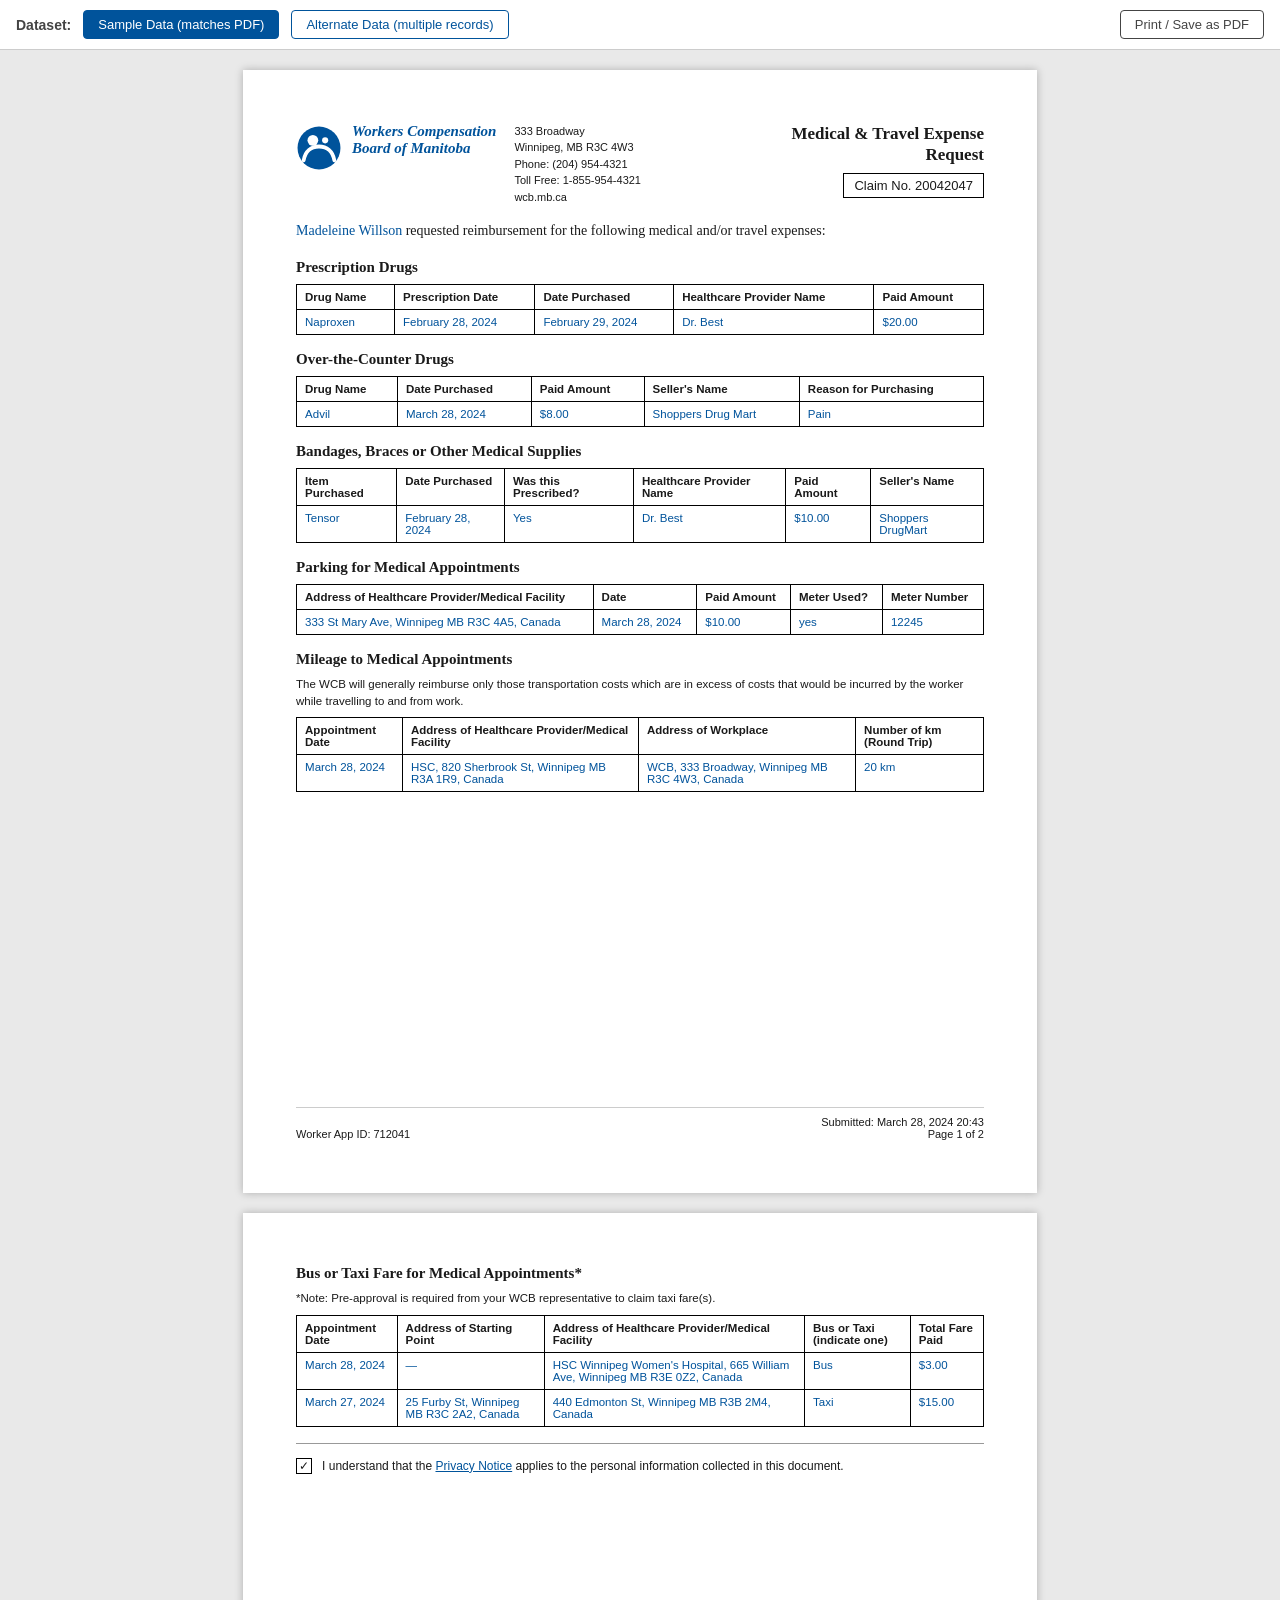
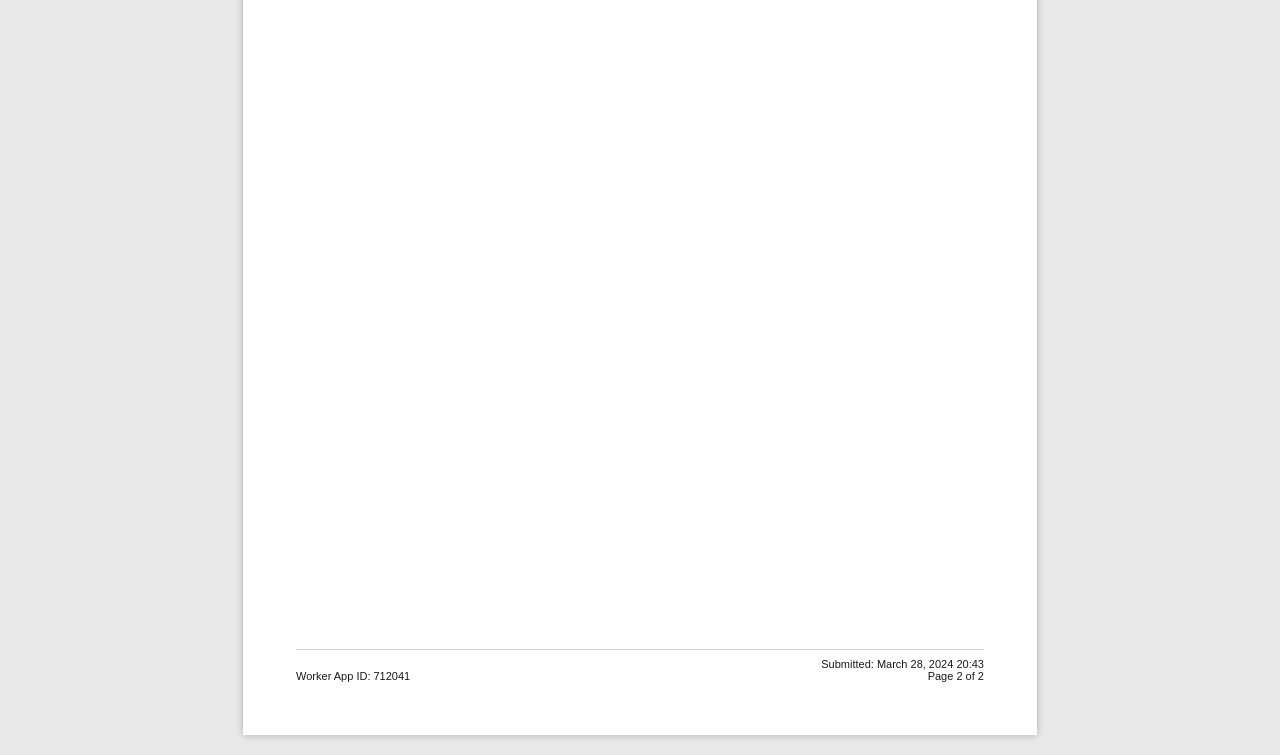
<file: exercise-1-medical-travel-expense/index.html>
<!DOCTYPE html>
<html lang="en">
<head>
  <meta charset="UTF-8" />
  <meta name="viewport" content="width=device-width, initial-scale=1.0" />
  <title>Medical &amp; Travel Expense Request</title>
  <link rel="stylesheet" href="styles.css" />
</head>
<body>

  <!-- Screen-only controls: not part of the printed document -->
  <div class="toolbar">
    <span class="label">Dataset:</span>
    <button data-dataset="sample" class="active">Sample Data (matches PDF)</button>
    <button data-dataset="alternate">Alternate Data (multiple records)</button>
    <button class="print-btn">Print / Save as PDF</button>
  </div>

  <!-- ===================== PAGE 1 ===================== -->
  <div class="page">
    <div class="page-body">

      <header class="doc-header">
        <div class="brand">
          <img src="assets/wcb-logo.svg" alt="WCB logo" />
          <div class="brand-text">
            <div class="org-line1">Workers Compensation</div>
            <div class="org-line2">Board of Manitoba</div>
          </div>
          <div class="contact-block">
            333 Broadway<br />
            Winnipeg, MB R3C 4W3<br />
            Phone: (204) 954-4321<br />
            Toll Free: 1-855-954-4321<br />
            wcb.mb.ca
          </div>
        </div>
        <div class="title-block">
          <h1>Medical &amp; Travel Expense<br />Request</h1>
          <div class="claim-box">Claim No. <span data-field="claimNumber"></span></div>
        </div>
      </header>

      <p class="intro-line">
        <span class="worker-name" data-field="workerName"></span> requested reimbursement for the
        following medical and/or travel expenses:
      </p>

      <section class="section">
        <h2>Prescription Drugs</h2>
        <table class="expense-table">
          <thead>
            <tr>
              <th>Drug Name</th>
              <th>Prescription Date</th>
              <th>Date Purchased</th>
              <th>Healthcare Provider Name</th>
              <th>Paid Amount</th>
            </tr>
          </thead>
          <tbody id="prescriptionBody"></tbody>
        </table>
      </section>

      <section class="section">
        <h2>Over-the-Counter Drugs</h2>
        <table class="expense-table">
          <thead>
            <tr>
              <th>Drug Name</th>
              <th>Date Purchased</th>
              <th>Paid Amount</th>
              <th>Seller's Name</th>
              <th>Reason for Purchasing</th>
            </tr>
          </thead>
          <tbody id="otcBody"></tbody>
        </table>
      </section>

      <section class="section">
        <h2>Bandages, Braces or Other Medical Supplies</h2>
        <table class="expense-table">
          <thead>
            <tr>
              <th>Item Purchased</th>
              <th>Date Purchased</th>
              <th>Was this Prescribed?</th>
              <th>Healthcare Provider Name</th>
              <th>Paid Amount</th>
              <th>Seller's Name</th>
            </tr>
          </thead>
          <tbody id="suppliesBody"></tbody>
        </table>
      </section>

      <section class="section">
        <h2>Parking for Medical Appointments</h2>
        <table class="expense-table">
          <thead>
            <tr>
              <th>Address of Healthcare Provider/Medical Facility</th>
              <th>Date</th>
              <th>Paid Amount</th>
              <th>Meter Used?</th>
              <th>Meter Number</th>
            </tr>
          </thead>
          <tbody id="parkingBody"></tbody>
        </table>
      </section>

      <section class="section">
        <h2>Mileage to Medical Appointments</h2>
        <p class="section-note">
          The WCB will generally reimburse only those transportation costs which are in excess of
          costs that would be incurred by the worker while travelling to and from work.
        </p>
        <table class="expense-table">
          <thead>
            <tr>
              <th>Appointment Date</th>
              <th>Address of Healthcare Provider/Medical Facility</th>
              <th>Address of Workplace</th>
              <th>Number of km (Round Trip)</th>
            </tr>
          </thead>
          <tbody id="mileageBody"></tbody>
        </table>
      </section>

    </div>

    <footer class="doc-footer">
      <div>Worker App ID: <span data-field="workerAppId"></span></div>
      <div class="page-number">
        Submitted: <span data-field="submittedAt"></span><br />
        Page 1 of 2
      </div>
    </footer>
  </div>

  <!-- ===================== PAGE 2 ===================== -->
  <div class="page">
    <div class="page-body">

      <section class="section">
        <h2>Bus or Taxi Fare for Medical Appointments*</h2>
        <p class="section-note">
          *Note: Pre-approval is required from your WCB representative to claim taxi fare(s).
        </p>
        <table class="expense-table">
          <thead>
            <tr>
              <th>Appointment Date</th>
              <th>Address of Starting Point</th>
              <th>Address of Healthcare Provider/Medical Facility</th>
              <th>Bus or Taxi (indicate one)</th>
              <th>Total Fare Paid</th>
            </tr>
          </thead>
          <tbody id="busTaxiBody"></tbody>
        </table>
      </section>

      <div class="privacy-notice">
        <span class="checkbox">&#10003;</span>
        <span>I understand that the <a href="#" onclick="return false;">Privacy Notice</a> applies to the personal information collected in this document.</span>
      </div>

    </div>

    <footer class="doc-footer">
      <div>Worker App ID: <span data-field="workerAppId"></span></div>
      <div class="page-number">
        Submitted: <span data-field="submittedAt"></span><br />
        Page 2 of 2
      </div>
    </footer>
  </div>

  <script src="data.js"></script>
  <script src="render.js"></script>
</body>
</html>
</file>
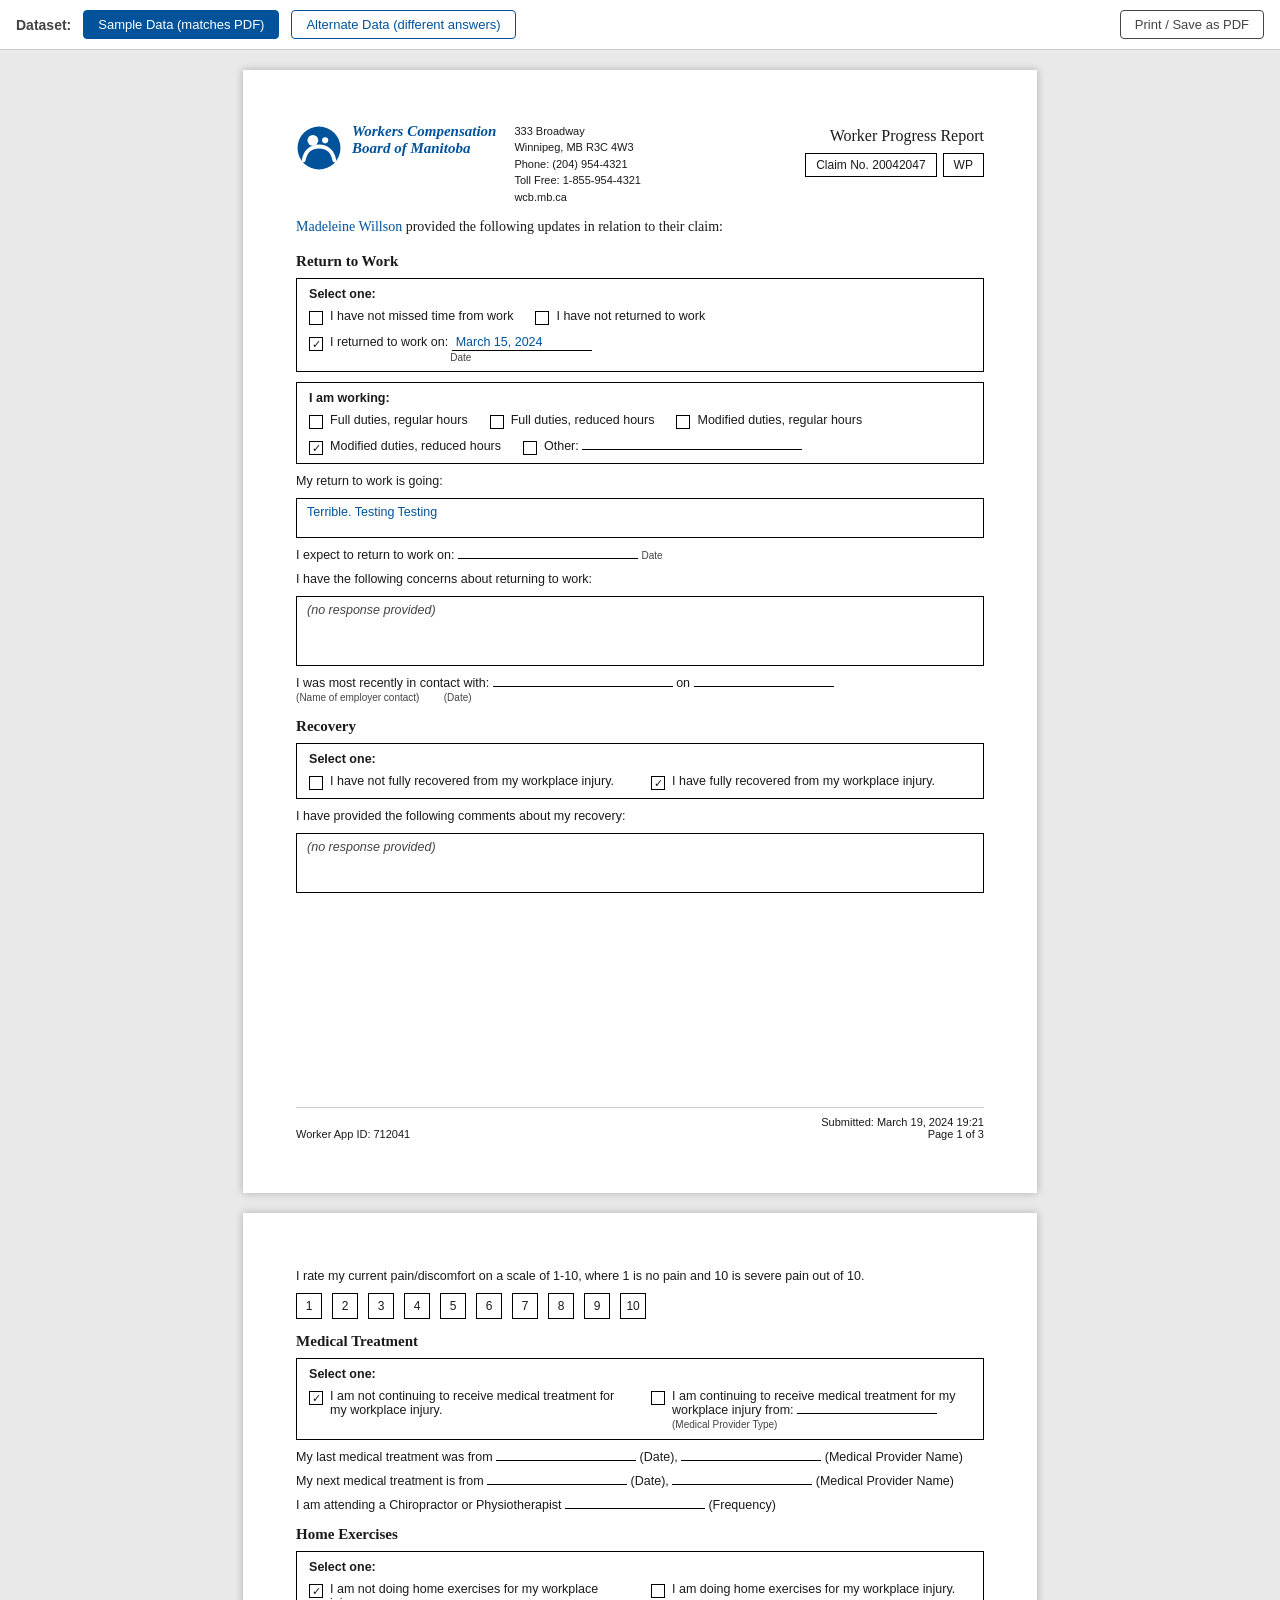
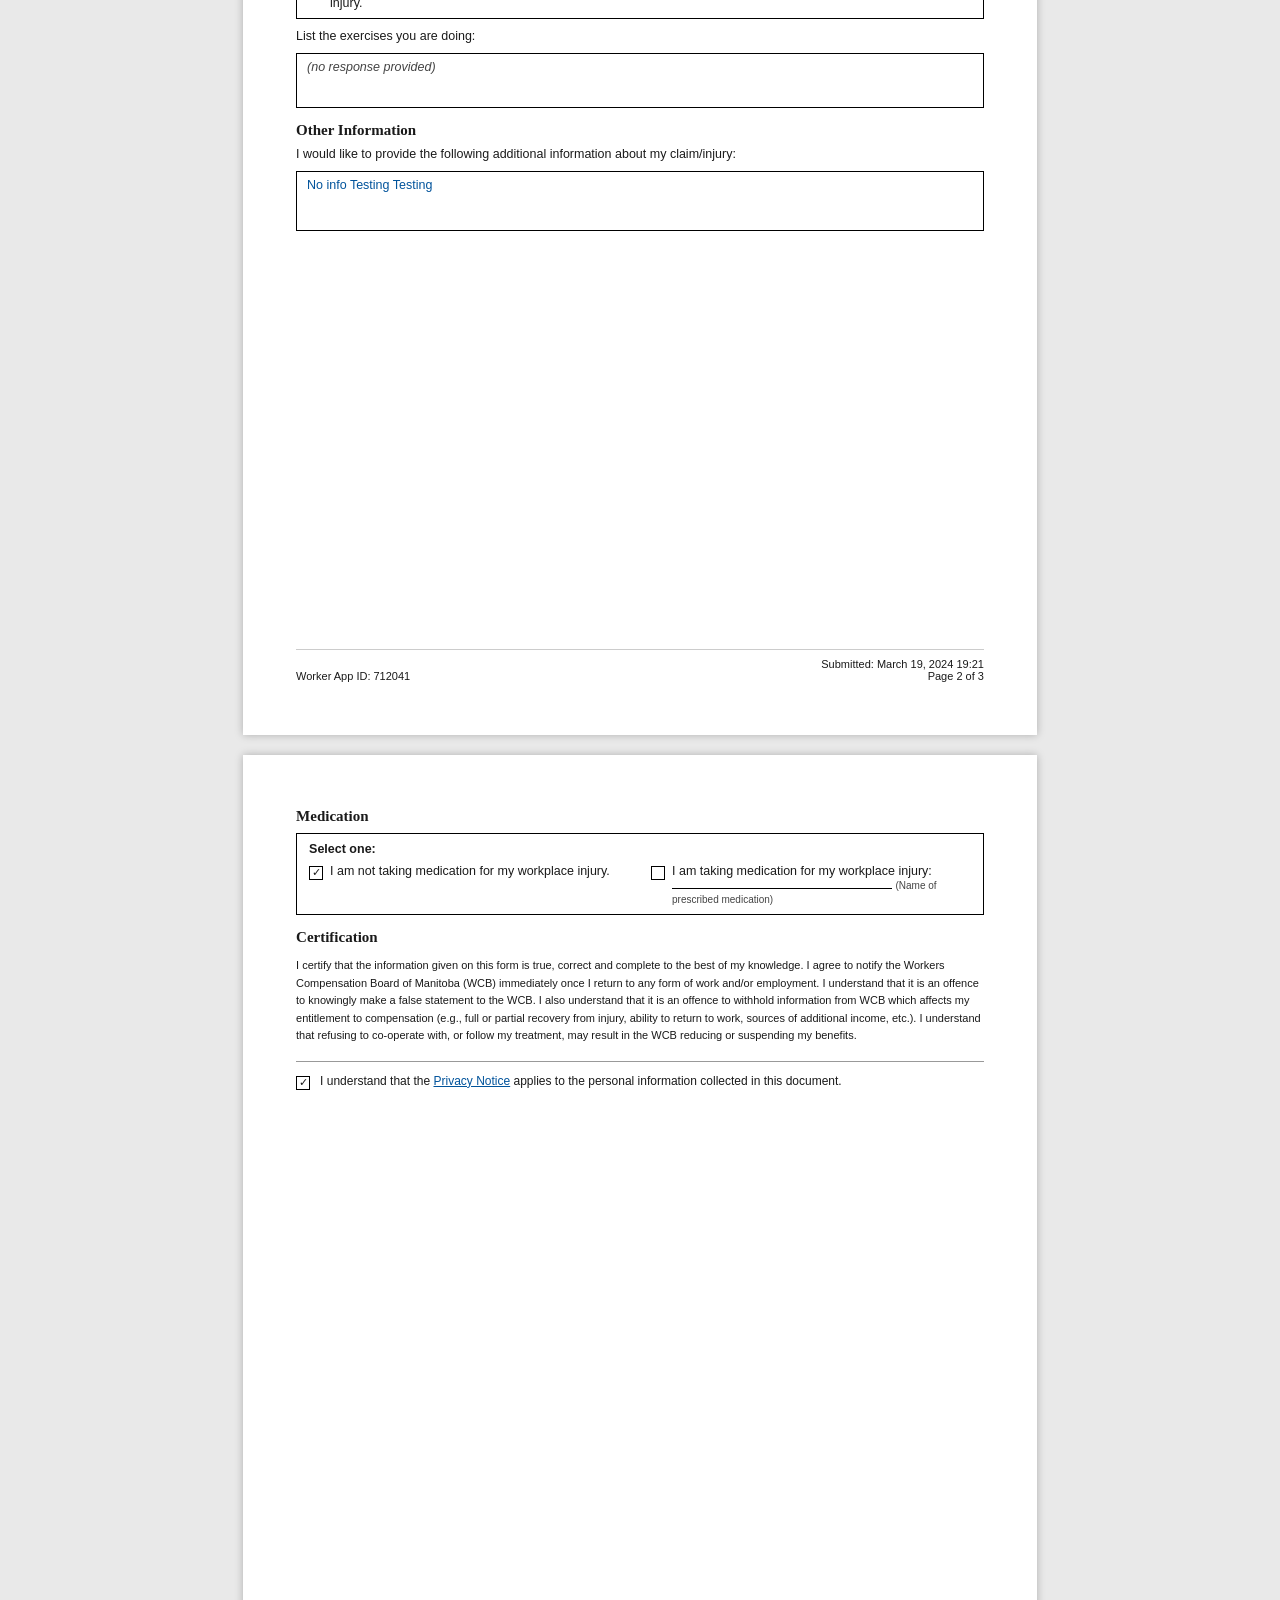
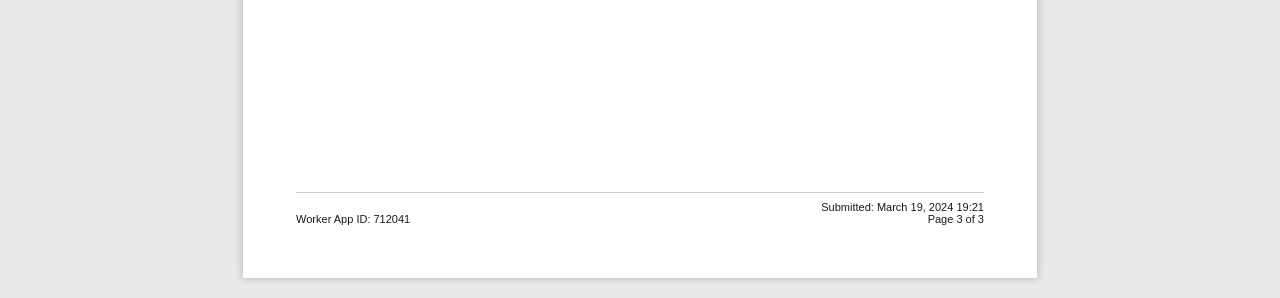
<file: exercise-2-worker-progress-report/index.html>
<!DOCTYPE html>
<html lang="en">
<head>
  <meta charset="UTF-8" />
  <meta name="viewport" content="width=device-width, initial-scale=1.0" />
  <title>Worker Progress Report</title>
  <link rel="stylesheet" href="styles.css" />
</head>
<body>

  <div class="toolbar">
    <span class="label">Dataset:</span>
    <button data-dataset="sample" class="active">Sample Data (matches PDF)</button>
    <button data-dataset="alternate">Alternate Data (different answers)</button>
    <button class="print-btn">Print / Save as PDF</button>
  </div>

  <!-- ===================== PAGE 1 ===================== -->
  <div class="page">
    <div class="page-body">

      <header class="doc-header">
        <div class="brand">
          <img src="assets/wcb-logo.svg" alt="WCB logo" />
          <div class="brand-text">
            <div class="org-line1">Workers Compensation</div>
            <div class="org-line2">Board of Manitoba</div>
          </div>
          <div class="contact-block">
            333 Broadway<br />
            Winnipeg, MB R3C 4W3<br />
            Phone: (204) 954-4321<br />
            Toll Free: 1-855-954-4321<br />
            wcb.mb.ca
          </div>
        </div>
        <div class="title-block">
          <h1>Worker Progress Report</h1>
          <div class="claim-row">
            <div class="claim-box">Claim No. <span data-field="claimNumber"></span></div>
            <div class="wp-box">WP</div>
          </div>
        </div>
      </header>

      <p class="intro-line">
        <span class="worker-name" data-field="workerName"></span> provided the following updates in
        relation to their claim:
      </p>

      <h2 class="section-heading">Return to Work</h2>

      <div class="option-group">
        <div class="group-label">Select one:</div>
        <div class="option-row">
          <div class="option"><span class="checkbox" id="chk-notMissedTime"></span><span>I have not missed time from work</span></div>
          <div class="option"><span class="checkbox" id="chk-notReturned"></span><span>I have not returned to work</span></div>
          <div class="option grow">
            <span class="checkbox" id="chk-returnedOn"></span>
            <span>I returned to work on:
              <span class="field-underline" id="returnedOnDate"></span>
              <span class="field-caption">Date</span>
            </span>
          </div>
        </div>
      </div>

      <div class="option-group">
        <div class="group-label">I am working:</div>
        <div class="option-row">
          <div class="option"><span class="checkbox" id="chk-fullDutiesRegular"></span><span>Full duties, regular hours</span></div>
          <div class="option"><span class="checkbox" id="chk-fullDutiesReduced"></span><span>Full duties, reduced hours</span></div>
          <div class="option"><span class="checkbox" id="chk-modifiedRegular"></span><span>Modified duties, regular hours</span></div>
          <div class="option"><span class="checkbox" id="chk-modifiedReducedHours"></span><span>Modified duties, reduced hours</span></div>
          <div class="option grow"><span class="checkbox" id="chk-other"></span><span>Other: <span class="field-underline" id="otherDetail" style="min-width:220px;"></span></span></div>
        </div>
      </div>

      <div class="inline-field-row">My return to work is going:</div>
      <div class="answer-box" id="howGoingBox"></div>

      <div class="inline-field-row">
        I expect to return to work on:
        <span class="field-underline" id="expectedReturnDate" style="min-width:180px;"></span>
        <span class="field-caption" style="display:inline;">Date</span>
      </div>

      <div class="inline-field-row" style="margin-top:10px;">I have the following concerns about returning to work:</div>
      <div class="answer-box" id="concernsBox" style="min-height:70px;"></div>

      <div class="inline-field-row">
        I was most recently in contact with:
        <span class="field-underline" id="lastContactName" style="min-width:180px;"></span>
        on
        <span class="field-underline" id="lastContactDate" style="min-width:140px;"></span>
        <br />
        <span class="field-caption" style="display:inline; margin-left:0;">(Name of employer contact)</span>
        &nbsp;&nbsp;&nbsp;&nbsp;&nbsp;
        <span class="field-caption" style="display:inline;">(Date)</span>
      </div>

      <h2 class="section-heading">Recovery</h2>
      <div class="option-group">
        <div class="group-label">Select one:</div>
        <div class="option-row">
          <div class="option grow"><span class="checkbox" id="chk-notRecovered"></span><span>I have not fully recovered from my workplace injury.</span></div>
          <div class="option grow"><span class="checkbox" id="chk-fullyRecovered"></span><span>I have fully recovered from my workplace injury.</span></div>
        </div>
      </div>

      <div class="inline-field-row">I have provided the following comments about my recovery:</div>
      <div class="answer-box" id="recoveryCommentsBox" style="min-height:60px;"></div>

    </div>

    <footer class="doc-footer">
      <div>Worker App ID: <span data-field="workerAppId"></span></div>
      <div class="page-number">
        Submitted: <span data-field="submittedAt"></span><br />
        Page 1 of 3
      </div>
    </footer>
  </div>

  <!-- ===================== PAGE 2 ===================== -->
  <div class="page">
    <div class="page-body">

      <p class="pain-scale-intro">
        I rate my current pain/discomfort on a scale of 1-10, where 1 is no pain and 10 is severe pain out of 10.
      </p>
      <div class="pain-scale">
        <div class="tick" data-value="1">1</div>
        <div class="tick" data-value="2">2</div>
        <div class="tick" data-value="3">3</div>
        <div class="tick" data-value="4">4</div>
        <div class="tick" data-value="5">5</div>
        <div class="tick" data-value="6">6</div>
        <div class="tick" data-value="7">7</div>
        <div class="tick" data-value="8">8</div>
        <div class="tick" data-value="9">9</div>
        <div class="tick" data-value="10">10</div>
      </div>

      <h2 class="section-heading">Medical Treatment</h2>
      <div class="option-group">
        <div class="group-label">Select one:</div>
        <div class="option-row">
          <div class="option grow"><span class="checkbox" id="chk-notContinuing"></span><span>I am not continuing to receive medical treatment for my workplace injury.</span></div>
          <div class="option grow">
            <span class="checkbox" id="chk-continuing"></span>
            <span>I am continuing to receive medical treatment for my workplace injury from:
              <span class="field-underline" id="providerType"></span>
              <span class="field-caption" style="display:inline;">(Medical Provider Type)</span>
            </span>
          </div>
        </div>
      </div>

      <div class="inline-field-row">
        My last medical treatment was from
        <span class="field-underline" id="lastTreatmentDate"></span> (Date),
        <span class="field-underline" id="lastTreatmentProvider"></span> (Medical Provider Name)
      </div>
      <div class="inline-field-row">
        My next medical treatment is from
        <span class="field-underline" id="nextTreatmentDate"></span> (Date),
        <span class="field-underline" id="nextTreatmentProvider"></span> (Medical Provider Name)
      </div>
      <div class="inline-field-row">
        I am attending a Chiropractor or Physiotherapist
        <span class="field-underline" id="chiroPhysioFrequency"></span> (Frequency)
      </div>

      <h2 class="section-heading">Home Exercises</h2>
      <div class="option-group">
        <div class="group-label">Select one:</div>
        <div class="option-row">
          <div class="option grow"><span class="checkbox" id="chk-notDoing"></span><span>I am not doing home exercises for my workplace injury.</span></div>
          <div class="option grow"><span class="checkbox" id="chk-doing"></span><span>I am doing home exercises for my workplace injury.</span></div>
        </div>
      </div>
      <div class="inline-field-row">List the exercises you are doing:</div>
      <div class="answer-box" id="exercisesBox" style="min-height:55px;"></div>

      <h2 class="section-heading">Other Information</h2>
      <div class="inline-field-row">I would like to provide the following additional information about my claim/injury:</div>
      <div class="answer-box" id="otherInfoBox" style="min-height:60px;"></div>

    </div>

    <footer class="doc-footer">
      <div>Worker App ID: <span data-field="workerAppId"></span></div>
      <div class="page-number">
        Submitted: <span data-field="submittedAt"></span><br />
        Page 2 of 3
      </div>
    </footer>
  </div>

  <!-- ===================== PAGE 3 ===================== -->
  <div class="page">
    <div class="page-body">

      <h2 class="section-heading" style="margin-top:0;">Medication</h2>
      <div class="option-group">
        <div class="group-label">Select one:</div>
        <div class="option-row">
          <div class="option grow"><span class="checkbox" id="chk-notTaking"></span><span>I am not taking medication for my workplace injury.</span></div>
          <div class="option grow">
            <span class="checkbox" id="chk-taking"></span>
            <span>I am taking medication for my workplace injury:
              <span class="field-underline" id="medicationName" style="min-width:220px;"></span>
              <span class="field-caption" style="display:inline;">(Name of prescribed medication)</span>
            </span>
          </div>
        </div>
      </div>

      <h2 class="section-heading">Certification</h2>
      <p class="certification-text">
        I certify that the information given on this form is true, correct and complete to the best of
        my knowledge. I agree to notify the Workers Compensation Board of Manitoba (WCB) immediately
        once I return to any form of work and/or employment. I understand that it is an offence to
        knowingly make a false statement to the WCB. I also understand that it is an offence to
        withhold information from WCB which affects my entitlement to compensation (e.g., full or
        partial recovery from injury, ability to return to work, sources of additional income, etc.).
        I understand that refusing to co-operate with, or follow my treatment, may result in the WCB
        reducing or suspending my benefits.
      </p>

      <div class="privacy-notice">
        <span class="checkbox checked"></span>
        <span>I understand that the <a href="#" onclick="return false;">Privacy Notice</a> applies to the personal information collected in this document.</span>
      </div>

    </div>

    <footer class="doc-footer">
      <div>Worker App ID: <span data-field="workerAppId"></span></div>
      <div class="page-number">
        Submitted: <span data-field="submittedAt"></span><br />
        Page 3 of 3
      </div>
    </footer>
  </div>

  <script src="data.js"></script>
  <script src="render.js"></script>
</body>
</html>
</file>
<file: exercise-1-medical-travel-expense/styles.css>
:root {
  --wcb-blue: #00539b;
  --ink: #1a1a1a;
  --muted: #444;
  --line: #000;
  --page-width: 210mm;
  --page-height: 297mm;
  --page-padding: 14mm 14mm;
}

* {
  box-sizing: border-box;
}

body {
  margin: 0;
  background: #e9e9e9;
  font-family: Georgia, "Times New Roman", serif;
  color: var(--ink);
}

/* ---------- toolbar (screen only, hidden on print) ---------- */
.toolbar {
  position: sticky;
  top: 0;
  z-index: 10;
  display: flex;
  gap: 12px;
  align-items: center;
  flex-wrap: wrap;
  padding: 10px 16px;
  background: #ffffff;
  border-bottom: 1px solid #ccc;
  font-family: Arial, Helvetica, sans-serif;
  font-size: 14px;
}

.toolbar span.label {
  font-weight: bold;
  color: var(--muted);
}

.toolbar button {
  padding: 6px 14px;
  border: 1px solid var(--wcb-blue);
  background: #fff;
  color: var(--wcb-blue);
  border-radius: 4px;
  cursor: pointer;
  font-size: 13px;
}

.toolbar button.active {
  background: var(--wcb-blue);
  color: #fff;
}

.toolbar button:hover {
  filter: brightness(1.05);
}

.toolbar .print-btn {
  margin-left: auto;
  border-color: var(--muted);
  color: var(--muted);
}

/* ---------- page ---------- */
.page {
  width: var(--page-width);
  min-height: var(--page-height);
  margin: 20px auto;
  background: #fff;
  padding: var(--page-padding);
  box-shadow: 0 0 8px rgba(0, 0, 0, 0.25);
  position: relative;
  display: flex;
  flex-direction: column;
}

.page-body {
  flex: 1;
}

/* ---------- header ---------- */
.doc-header {
  display: flex;
  justify-content: space-between;
  align-items: flex-start;
  margin-bottom: 18px;
}

.brand {
  display: flex;
  gap: 10px;
  align-items: flex-start;
}

.brand img {
  width: 46px;
  height: 46px;
  margin-top: 2px;
}

.brand-text .org-line1 {
  font-weight: bold;
  font-style: italic;
  font-size: 15px;
  color: var(--wcb-blue);
  line-height: 1.15;
}

.brand-text .org-line2 {
  font-weight: bold;
  font-style: italic;
  font-size: 15px;
  color: var(--wcb-blue);
  line-height: 1.15;
}

.contact-block {
  font-family: Arial, Helvetica, sans-serif;
  font-size: 11px;
  line-height: 1.5;
  color: var(--ink);
  margin-left: 8px;
}

.title-block {
  text-align: right;
}

.title-block h1 {
  font-size: 17px;
  margin: 0 0 8px 0;
  line-height: 1.25;
}

.claim-box {
  display: inline-block;
  border: 1.5px solid var(--line);
  padding: 4px 10px;
  font-size: 13px;
  font-family: Arial, Helvetica, sans-serif;
}

/* ---------- intro sentence ---------- */
.intro-line {
  font-size: 14px;
  margin: 4px 0 20px 0;
}

.intro-line .worker-name {
  color: var(--wcb-blue);
}

/* ---------- sections ---------- */
.section {
  margin-bottom: 16px;
}

.section table.expense-table {
  page-break-inside: avoid;
}

.section h2 {
  font-size: 15px;
  margin: 0 0 8px 0;
}

.section .section-note {
  font-family: Arial, Helvetica, sans-serif;
  font-size: 11.5px;
  margin: 0 0 8px 0;
  line-height: 1.4;
}

/* ---------- tables ---------- */
table.expense-table {
  width: 100%;
  border-collapse: collapse;
  font-family: Arial, Helvetica, sans-serif;
  font-size: 11.5px;
}

table.expense-table th,
table.expense-table td {
  border: 1px solid var(--line);
  padding: 6px 8px;
  text-align: left;
  vertical-align: top;
}

table.expense-table th {
  font-weight: bold;
  background: #fff;
}

table.expense-table td {
  color: var(--wcb-blue);
}

table.expense-table td.no-data {
  color: var(--muted);
  font-style: italic;
}

/* ---------- privacy notice (page 2) ---------- */
.privacy-notice {
  display: flex;
  align-items: center;
  gap: 10px;
  border-top: 1px solid #999;
  padding-top: 14px;
  margin-top: 6px;
  font-family: Arial, Helvetica, sans-serif;
  font-size: 12px;
}

.privacy-notice .checkbox {
  width: 16px;
  height: 16px;
  border: 1.5px solid var(--line);
  flex: none;
  display: flex;
  align-items: center;
  justify-content: center;
  font-size: 12px;
  line-height: 1;
}

.privacy-notice a {
  color: var(--wcb-blue);
}

/* ---------- footer ---------- */
.doc-footer {
  display: flex;
  justify-content: space-between;
  align-items: flex-end;
  font-family: Arial, Helvetica, sans-serif;
  font-size: 11px;
  color: var(--ink);
  border-top: 1px solid #ccc;
  padding-top: 8px;
  margin-top: 24px;
}

.doc-footer .page-number {
  text-align: right;
}

/* ---------- print ---------- */
@media print {
  .toolbar {
    display: none;
  }

  body {
    background: #fff;
  }

  .page {
    margin: 0;
    box-shadow: none;
    width: var(--page-width);
    min-height: var(--page-height);
  }

  /* Margin lives on .page's own padding only. Do NOT also set a margin
     here — @page margin + .page padding double up and push content onto
     an unwanted extra physical page. */
  @page {
    size: A4;
    margin: 0;
  }

  .page + .page {
    page-break-before: always;
  }
}
</file>
<file: exercise-2-worker-progress-report/styles.css>
:root {
  --wcb-blue: #00539b;
  --ink: #1a1a1a;
  --muted: #444;
  --line: #000;
  --page-width: 210mm;
  --page-height: 297mm;
  --page-padding: 14mm 14mm;
}

* {
  box-sizing: border-box;
}

body {
  margin: 0;
  background: #e9e9e9;
  font-family: Georgia, "Times New Roman", serif;
  color: var(--ink);
}

.toolbar {
  position: sticky;
  top: 0;
  z-index: 10;
  display: flex;
  gap: 12px;
  align-items: center;
  flex-wrap: wrap;
  padding: 10px 16px;
  background: #fff;
  border-bottom: 1px solid #ccc;
  font-family: Arial, Helvetica, sans-serif;
  font-size: 14px;
}

.toolbar span.label {
  font-weight: bold;
  color: var(--muted);
}

.toolbar button {
  padding: 6px 14px;
  border: 1px solid var(--wcb-blue);
  background: #fff;
  color: var(--wcb-blue);
  border-radius: 4px;
  cursor: pointer;
  font-size: 13px;
}

.toolbar button.active {
  background: var(--wcb-blue);
  color: #fff;
}

.toolbar .print-btn {
  margin-left: auto;
  border-color: var(--muted);
  color: var(--muted);
}

.page {
  width: var(--page-width);
  min-height: var(--page-height);
  margin: 20px auto;
  background: #fff;
  padding: var(--page-padding);
  box-shadow: 0 0 8px rgba(0, 0, 0, 0.25);
  display: flex;
  flex-direction: column;
}

.page-body {
  flex: 1;
}

/* ---------- header (page 1 only) ---------- */
.doc-header {
  display: flex;
  justify-content: space-between;
  align-items: flex-start;
  margin-bottom: 14px;
}

.brand {
  display: flex;
  gap: 10px;
  align-items: flex-start;
}

.brand img {
  width: 46px;
  height: 46px;
  margin-top: 2px;
}

.brand-text .org-line1,
.brand-text .org-line2 {
  font-weight: bold;
  font-style: italic;
  font-size: 15px;
  color: var(--wcb-blue);
  line-height: 1.15;
}

.contact-block {
  font-family: Arial, Helvetica, sans-serif;
  font-size: 11px;
  line-height: 1.5;
  margin-left: 8px;
}

.title-block {
  text-align: right;
}

.title-block h1 {
  font-size: 16px;
  font-weight: normal;
  margin: 4px 0 8px 0;
}

.claim-row {
  display: flex;
  justify-content: flex-end;
  gap: 6px;
}

.claim-box,
.wp-box {
  display: inline-block;
  border: 1.5px solid var(--line);
  padding: 4px 10px;
  font-size: 12px;
  font-family: Arial, Helvetica, sans-serif;
}

.intro-line {
  font-size: 14px;
  margin: 4px 0 18px 0;
}

.intro-line .worker-name {
  color: var(--wcb-blue);
}

/* ---------- section headings ---------- */
.section-heading {
  font-size: 15px;
  margin: 14px 0 8px 0;
}

/* ---------- boxed option groups ---------- */
.option-group {
  border: 1.5px solid var(--line);
  padding: 8px 12px;
  margin-bottom: 10px;
  font-family: Arial, Helvetica, sans-serif;
  font-size: 12.5px;
}

.option-group .group-label {
  font-weight: bold;
  margin-bottom: 8px;
}

.option-row {
  display: flex;
  flex-wrap: wrap;
  gap: 22px;
  row-gap: 10px;
}

.option {
  display: flex;
  align-items: flex-start;
  gap: 7px;
  min-width: 150px;
}

.option.grow {
  flex: 1 1 260px;
}

.checkbox {
  width: 14px;
  height: 14px;
  border: 1.5px solid var(--line);
  flex: none;
  margin-top: 2px;
  display: flex;
  align-items: center;
  justify-content: center;
  font-size: 11px;
  line-height: 1;
}

.checkbox.checked::after {
  content: "\2713";
}

.field-underline {
  display: inline-block;
  min-width: 140px;
  border-bottom: 1px solid var(--line);
  color: var(--wcb-blue);
  padding: 0 4px 1px 4px;
}

.field-caption {
  display: block;
  font-size: 10px;
  color: var(--muted);
  text-align: center;
  margin-top: 1px;
}

/* ---------- free-text boxed answers ---------- */
.answer-box {
  border: 1.5px solid var(--line);
  min-height: 40px;
  padding: 6px 10px;
  margin-bottom: 10px;
  font-family: Arial, Helvetica, sans-serif;
  font-size: 12.5px;
  color: var(--wcb-blue);
}

.answer-box.empty {
  color: var(--muted);
  font-style: italic;
}

.inline-field-row {
  font-family: Arial, Helvetica, sans-serif;
  font-size: 12.5px;
  margin: 3px 0 10px 0;
}

/* ---------- pain scale ---------- */
.pain-scale-intro {
  font-family: Arial, Helvetica, sans-serif;
  font-size: 12.5px;
  margin: 4px 0 10px 0;
}

.pain-scale {
  display: flex;
  gap: 10px;
  margin-bottom: 12px;
}

.pain-scale .tick {
  width: 26px;
  height: 26px;
  border: 1.5px solid var(--line);
  display: flex;
  align-items: center;
  justify-content: center;
  font-family: Arial, Helvetica, sans-serif;
  font-size: 12px;
}

.pain-scale .tick.selected {
  background: var(--wcb-blue);
  color: #fff;
  font-weight: bold;
}

/* ---------- certification ---------- */
.certification-text {
  font-family: Arial, Helvetica, sans-serif;
  font-size: 11px;
  line-height: 1.6;
  margin-bottom: 16px;
}

.privacy-notice {
  font-family: Arial, Helvetica, sans-serif;
  font-size: 12px;
  border-top: 1px solid #999;
  padding-top: 12px;
  display: flex;
  gap: 10px;
  align-items: flex-start;
}

.privacy-notice a {
  color: var(--wcb-blue);
}

/* ---------- footer ---------- */
.doc-footer {
  display: flex;
  justify-content: space-between;
  align-items: flex-end;
  font-family: Arial, Helvetica, sans-serif;
  font-size: 11px;
  border-top: 1px solid #ccc;
  padding-top: 8px;
  margin-top: 20px;
}

.doc-footer .page-number {
  text-align: right;
}

/* ---------- print ---------- */
@media print {
  .toolbar {
    display: none;
  }

  body {
    background: #fff;
  }

  .page {
    margin: 0;
    box-shadow: none;
    width: var(--page-width);
    min-height: var(--page-height);
  }

  /* Margin lives on .page's own padding only. Do NOT also set a margin
     here — @page margin + .page padding double up and push content onto
     an unwanted extra physical page. */
  @page {
    size: A4;
    margin: 0;
  }

  .page + .page {
    page-break-before: always;
  }

  .option-group,
  .answer-box {
    page-break-inside: avoid;
  }
}
</file>
